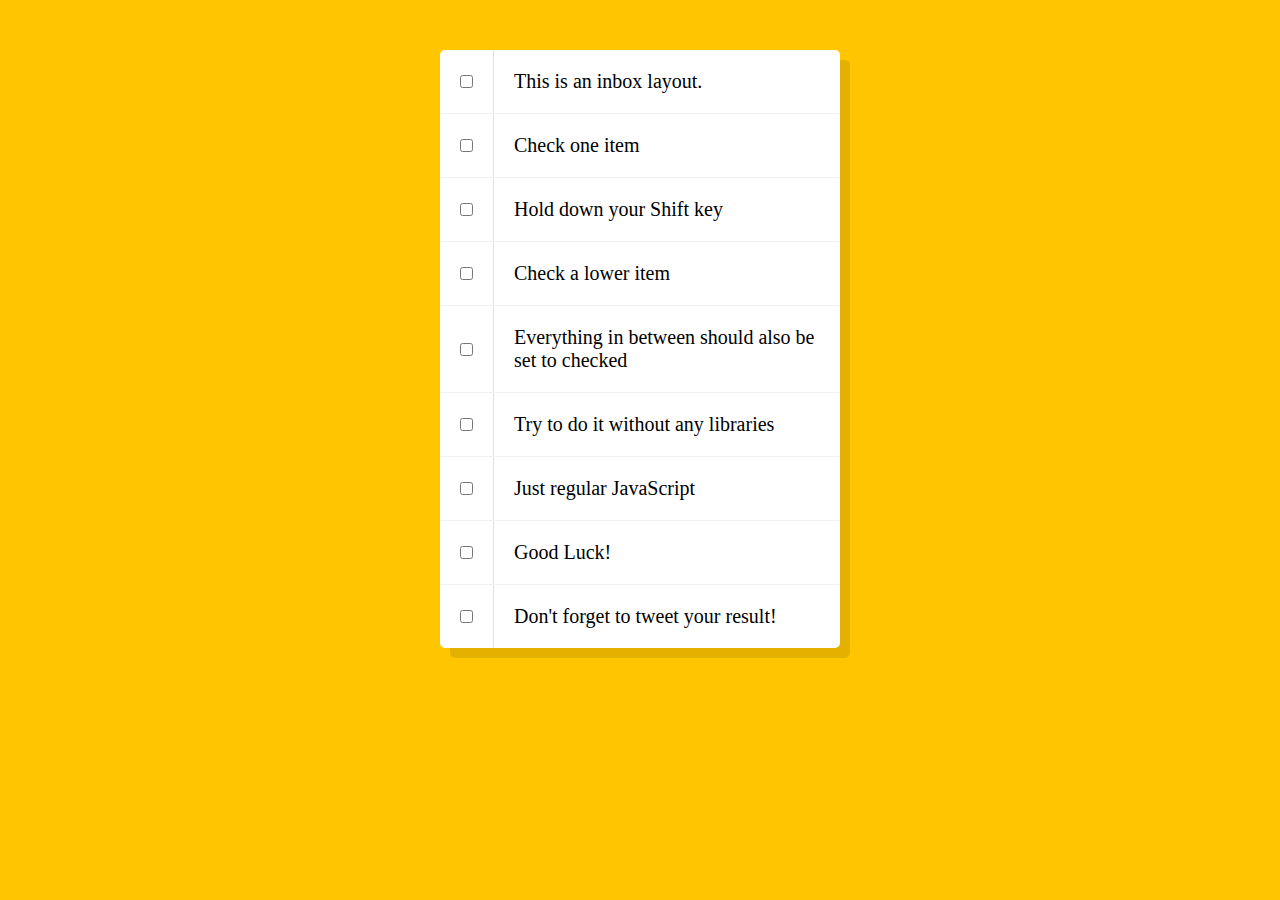
<file: Day 10/index.html>
<!DOCTYPE html>
<html lang="en">
<head>
  <meta charset="UTF-8">
  <title>Hold Shift to Check Multiple Checkboxes</title>
</head>
<body>
  <style>

    html {
      font-family: sans-serif;
      background: #ffc600;
    }

    .inbox {
      max-width: 400px;
      margin: 50px auto;
      background: white;
      border-radius: 5px;
      box-shadow: 10px 10px 0 rgba(0,0,0,0.1);
    }

    .item {
      display: flex;
      align-items: center;
      border-bottom: 1px solid #F1F1F1;
    }

    .item:last-child {
      border-bottom: 0;
    }

    input:checked + p {
      background: #F9F9F9;
      text-decoration: line-through;
    }

    input[type="checkbox"] {
      margin: 20px;
    }

    p {
      margin: 0;
      padding: 20px;
      transition: background 0.2s;
      flex: 1;
      font-family:'helvetica neue';
      font-size: 20px;
      font-weight: 200;
      border-left: 1px solid #D1E2FF;
    }
  </style>
   <!--
   The following is a common layout you would see in an email client.
   When a user clicks a checkbox, holds Shift, and then clicks another checkbox a few rows down, all the checkboxes inbetween those two checkboxes should be checked.
  -->
  <div class="inbox">
    <div class="item">
      <input type="checkbox">
      <p>This is an inbox layout.</p>
    </div>
    <div class="item">
      <input type="checkbox">
      <p>Check one item</p>
    </div>
    <div class="item">
      <input type="checkbox">
      <p>Hold down your Shift key</p>
    </div>
    <div class="item">
      <input type="checkbox">
      <p>Check a lower item</p>
    </div>
    <div class="item">
      <input type="checkbox">
      <p>Everything in between should also be set to checked</p>
    </div>
    <div class="item">
      <input type="checkbox">
      <p>Try to do it without any libraries</p>
    </div>
    <div class="item">
      <input type="checkbox">
      <p>Just regular JavaScript</p>
    </div>
    <div class="item">
      <input type="checkbox">
      <p>Good Luck!</p>
    </div>
    <div class="item">
      <input type="checkbox">
      <p>Don't forget to tweet your result!</p>
    </div>
  </div>

<script>

const checkboxes = document.querySelectorAll('.inbox input[type="checkbox"]');
let lastChecked;

function handleCheck(e) {
  //check if user had the shift key down
  //check that they are checking a box, not un-checking it
  let inBetween = false;
  if (e.shiftKey && this.checked) {
    //loop over every single checkbox
    checkboxes.forEach(checkbox => {
      console.log(checkbox);
      if (checkbox === this || checkbox === lastChecked) {       
        inBetween = !inBetween;  
        console.log("starting to check them inbetween");     
      }
      if(inBetween){
          checkbox.checked = true;
      }
    });
  }

  lastChecked = this;
}
checkboxes.forEach(checkbox => checkbox.addEventListener('click', handleCheck));






</script>
</body>
</html>
</file>
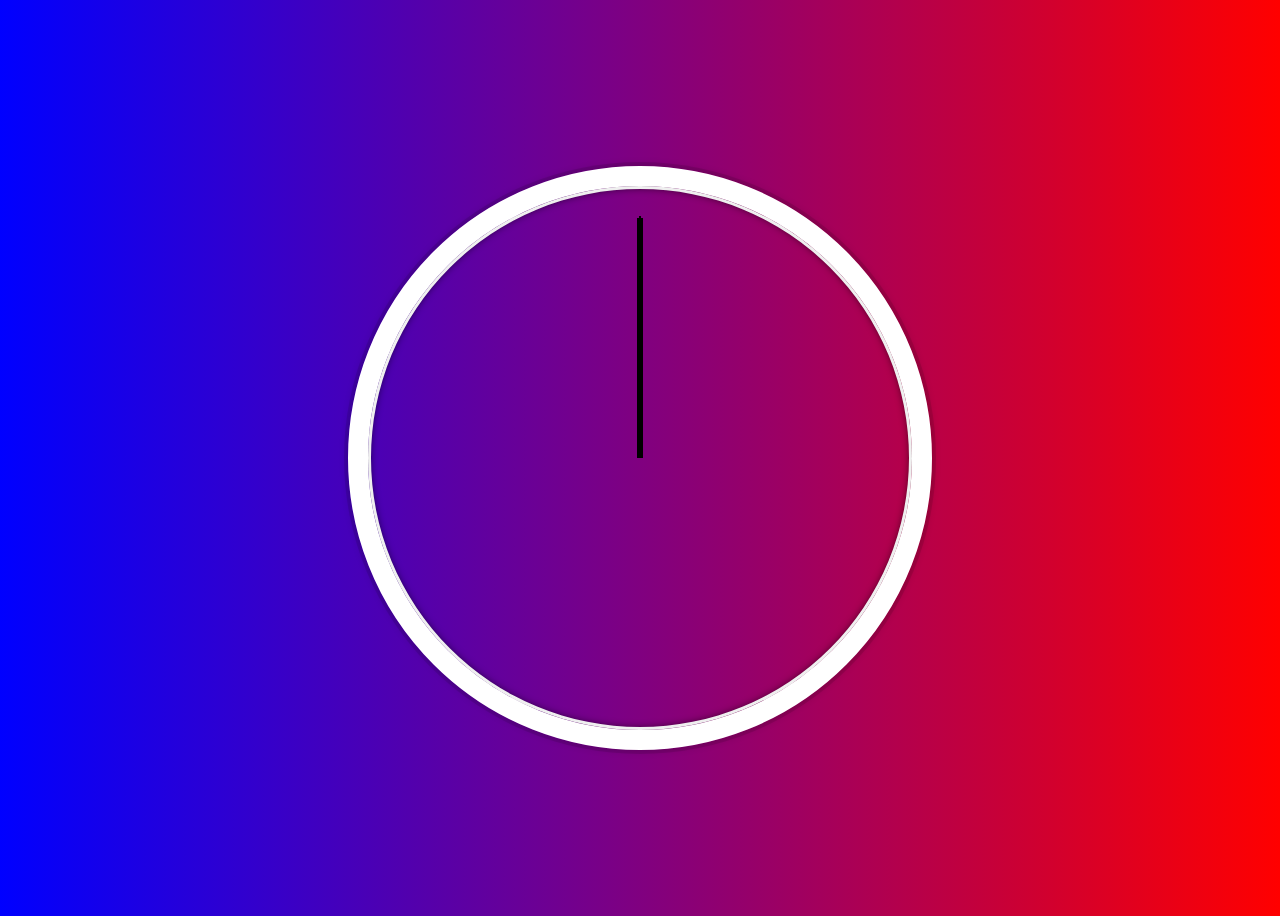
<file: Day 2/index.html>
<!DOCTYPE html>
<html lang="en">
<head>
    <meta charset="UTF-8">
    <meta http-equiv="X-UA-Compatible" content="IE=edge">
    <meta name="viewport" content="width=device-width, initial-scale=1.0">
    <link rel="stylesheet" href="Styles.css">
    <title>JS Clock</title>
</head>
<body>

    <div class="clock">
        <div class="clock-face">
          <div class="hand hour-hand"></div>
          <div class="hand min-hand"></div>
          <div class="hand second-hand"></div>
        </div>
      </div>
    
      <script src="app.js"></script>
</body>
</html>
</file>
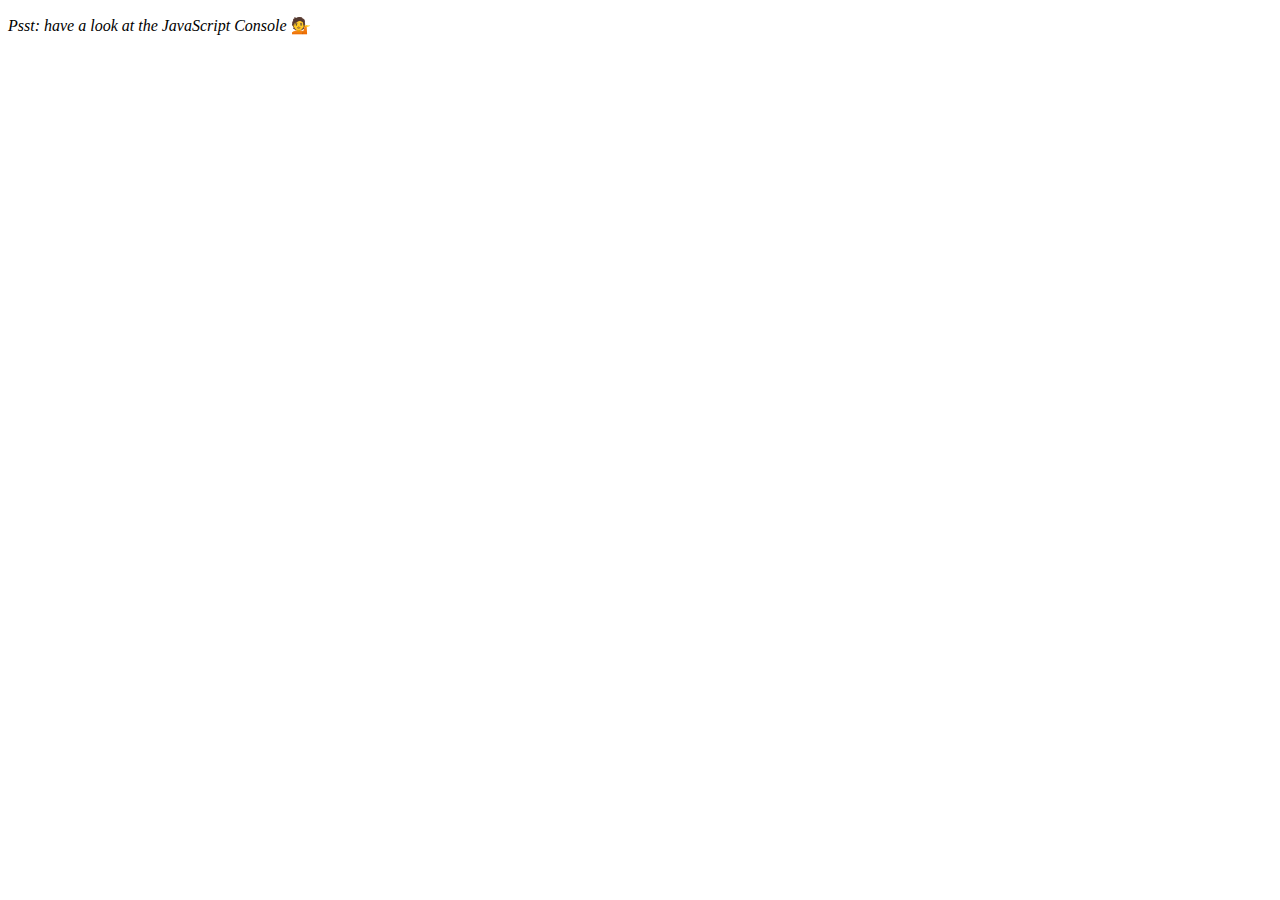
<file: Day 4/index.html>
<!DOCTYPE html>
<html lang="en">
<head>
  <meta charset="UTF-8">
  <title>Array Cardio 💪</title>
</head>
<body>
  <p><em>Psst: have a look at the JavaScript Console</em> 💁</p>
  <script>
    // Get your shorts on - this is an array workout!
    // ## Array Cardio Day 1

    // Some data we can work with

    const inventors = [
      { first: 'Albert', last: 'Einstein', year: 1879, passed: 1955 },
      { first: 'Isaac', last: 'Newton', year: 1643, passed: 1727 },
      { first: 'Galileo', last: 'Galilei', year: 1564, passed: 1642 },
      { first: 'Marie', last: 'Curie', year: 1867, passed: 1934 },
      { first: 'Johannes', last: 'Kepler', year: 1571, passed: 1630 },
      { first: 'Nicolaus', last: 'Copernicus', year: 1473, passed: 1543 },
      { first: 'Max', last: 'Planck', year: 1858, passed: 1947 },
      { first: 'Katherine', last: 'Blodgett', year: 1898, passed: 1979 },
      { first: 'Ada', last: 'Lovelace', year: 1815, passed: 1852 },
      { first: 'Sarah E.', last: 'Goode', year: 1855, passed: 1905 },
      { first: 'Lise', last: 'Meitner', year: 1878, passed: 1968 },
      { first: 'Hanna', last: 'Hammarström', year: 1829, passed: 1909 }
    ];

    const people = [
      'Bernhard, Sandra', 'Bethea, Erin', 'Becker, Carl', 'Bentsen, Lloyd', 'Beckett, Samuel', 'Blake, William', 'Berger, Ric', 'Beddoes, Mick', 'Beethoven, Ludwig',
      'Belloc, Hilaire', 'Begin, Menachem', 'Bellow, Saul', 'Benchley, Robert', 'Blair, Robert', 'Benenson, Peter', 'Benjamin, Walter', 'Berlin, Irving',
      'Benn, Tony', 'Benson, Leana', 'Bent, Silas', 'Berle, Milton', 'Berry, Halle', 'Biko, Steve', 'Beck, Glenn', 'Bergman, Ingmar', 'Black, Elk', 'Berio, Luciano',
      'Berne, Eric', 'Berra, Yogi', 'Berry, Wendell', 'Bevan, Aneurin', 'Ben-Gurion, David', 'Bevel, Ken', 'Biden, Joseph', 'Bennington, Chester', 'Bierce, Ambrose',
      'Billings, Josh', 'Birrell, Augustine', 'Blair, Tony', 'Beecher, Henry', 'Biondo, Frank'
    ];
    
    // Array.prototype.filter()
    // 1. Filter the list of inventors for those who were born in the 1500's
    const filter1 = inventors.filter(inventor => inventor.year >= 1500 && inventor.year < 1600);

    // Array.prototype.map()
    // 2. Give us an array of the inventors first and last names
    const map1 = inventors.map(name => `${name.first} ${name.last}`);

    // Array.prototype.sort()
    // 3. Sort the inventors by birthdate, oldest to youngest
    const sort1 = inventors.sort((a,b) => a.year - b.year);

    // Array.prototype.reduce()
    // 4. How many years did all the inventors live all together?
    const reduce1 = inventors.reduce((total, inventor) => {
        return total + (inventor.passed - inventor.year);
    }, 0);

    // 5. Sort the inventors by years lived
    const sort2 = inventors.sort(a => a.passed - a.year);

    // 6. sort Exercise
    // Sort the people alphabetically by last name
    const sort3 = people.sort();

    // 7. Reduce Exercise
    // Sum up the instances of each of these
    const data = ['car', 'car', 'truck', 'truck', 'bike', 'walk', 'car', 'van', 'bike', 'walk', 'car', 'van', 'car', 'truck' ];

    const reduce2 = data.reduce((a, b) => {
        if (!a[b]){
            a[b] = 0;
        }
        a[b]++;
        return a;
    }, {});

  </script>
</body>
</html>
</file>
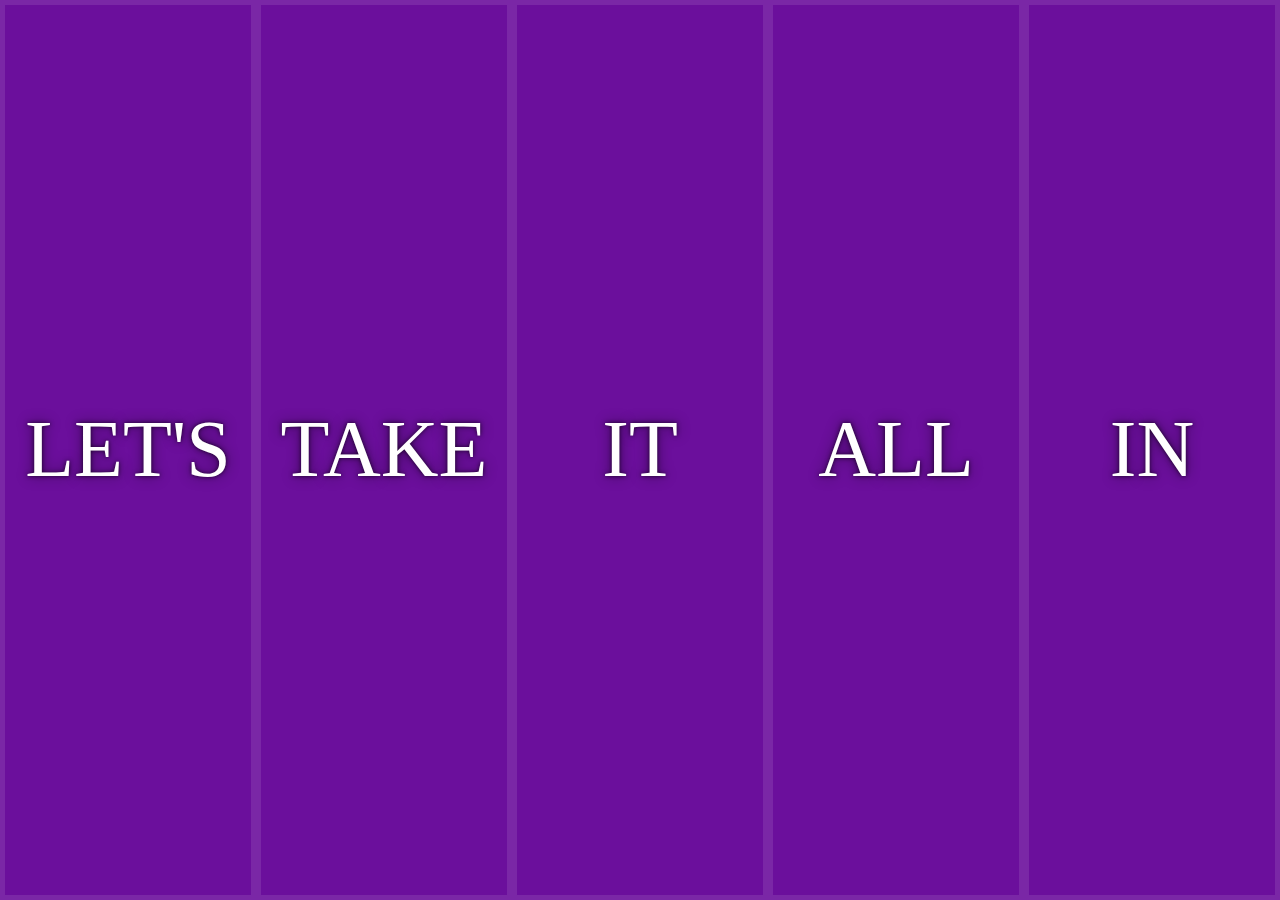
<file: Day 5/index.html>
<!DOCTYPE html>
<html lang="en">
<head>
    <meta charset="UTF-8">
    <meta http-equiv="X-UA-Compatible" content="IE=edge">
    <meta name="viewport" content="width=device-width, initial-scale=1.0">
    <link rel="stylesheet" href="styles.css">
    <title>Flex Panels Image Gallery</title>
</head>
<body>

    <div class="panels">
        <div class="panel panel1">
          <p>Hey</p>
          <p>Let's</p>
          <p>Dance</p>
        </div>
        <div class="panel panel2">
          <p>Give</p>
          <p>Take</p>
          <p>Receive</p>
        </div>
        <div class="panel panel3">
          <p>Experience</p>
          <p>It</p>
          <p>Today</p>
        </div>
        <div class="panel panel4">
          <p>Give</p>
          <p>All</p>
          <p>You can</p>
        </div>
        <div class="panel panel5">
          <p>Life</p>
          <p>In</p>
          <p>Motion</p>
        </div>
      </div>

      <script src="app.js"></script>
    
</body>
</html>
</file>
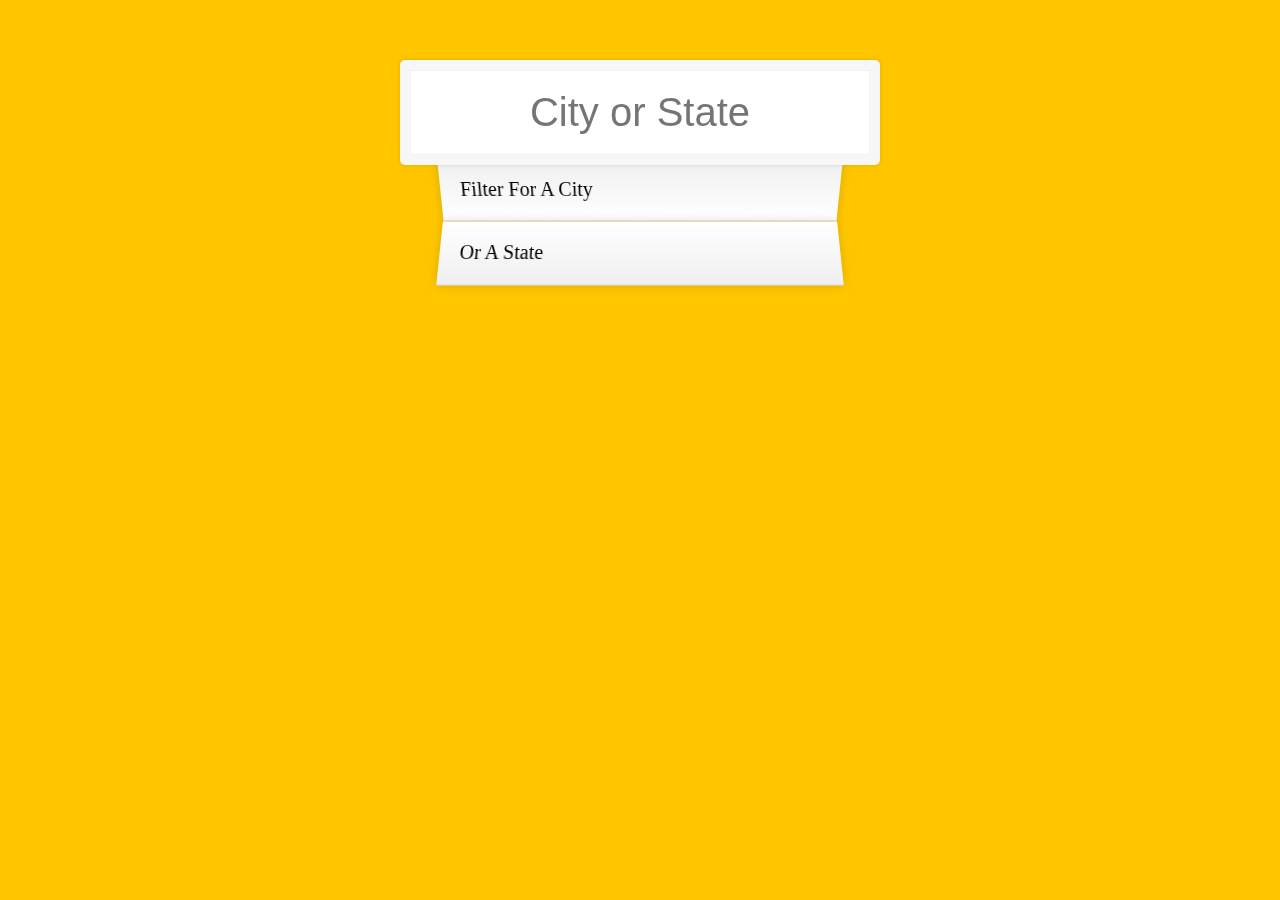
<file: Day 6/index.html>
<!DOCTYPE html>
<html lang="en">
<head>
    <meta charset="UTF-8">
    <meta http-equiv="X-UA-Compatible" content="IE=edge">
    <meta name="viewport" content="width=device-width, initial-scale=1.0">
    <link rel="stylesheet" href="styles.css">
    <title>Type Ahead 👀</title>
</head>
<body>

    <form class="search-form">
        <input type="text" class="search" placeholder="City or State">
        <ul class="suggestions">
          <li>Filter for a city</li>
          <li>or a state</li>
        </ul>
      </form>
    
      <script src="app.js"></script>
</body>
</html>
</file>
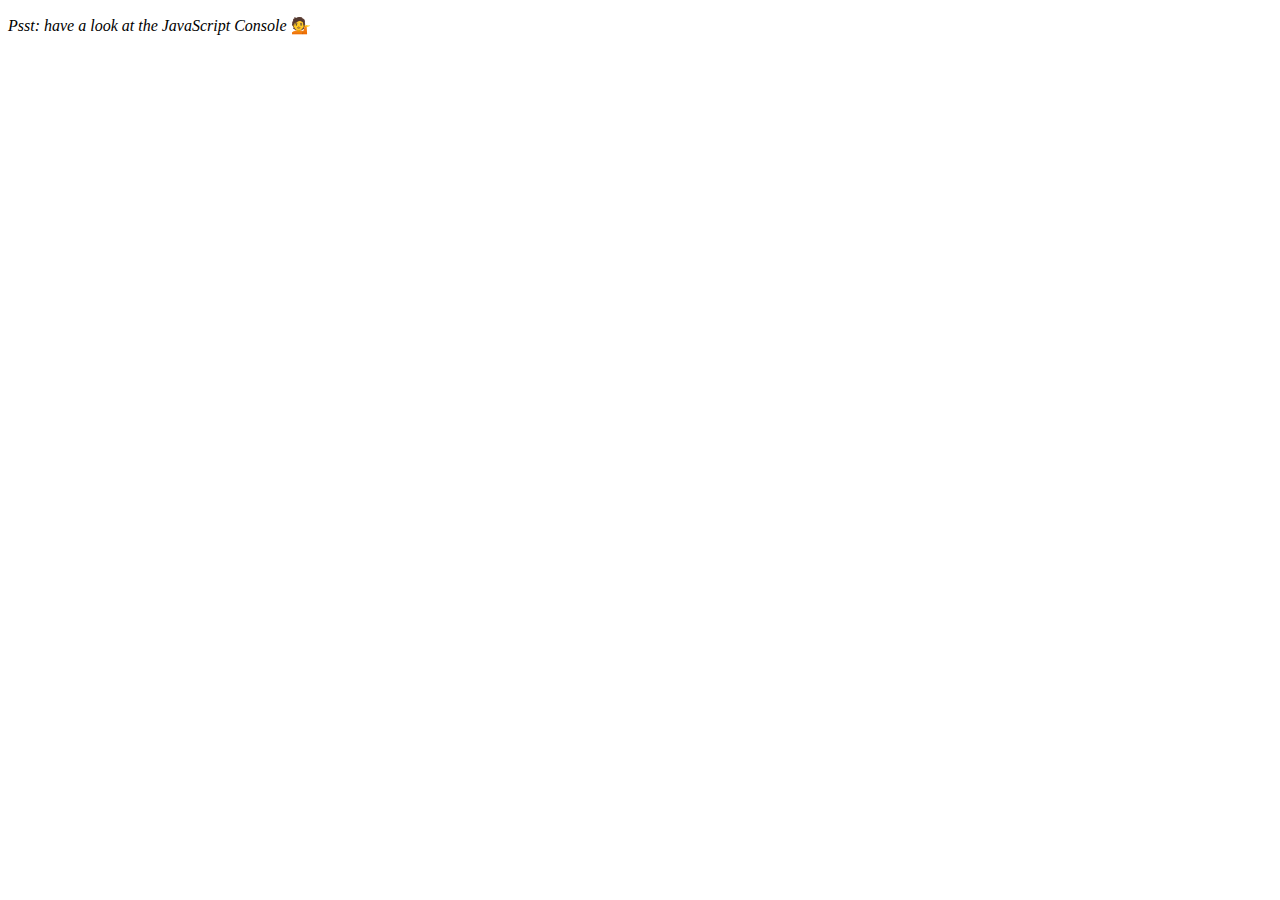
<file: Day 7/index.html>
<!DOCTYPE html>
<html lang="en">
<head>
  <meta charset="UTF-8">
  <title>Array Cardio 💪💪</title>
</head>
<body>
  <p><em>Psst: have a look at the JavaScript Console</em> 💁</p>
  <script>
    // ## Array Cardio Day 2

    const people = [
      { name: 'Wes', year: 1988 },
      { name: 'Kait', year: 1986 },
      { name: 'Irv', year: 1970 },
      { name: 'Lux', year: 2015 }
    ];

    const comments = [
      { text: 'Love this!', id: 523423 },
      { text: 'Super good', id: 823423 },
      { text: 'You are the best', id: 2039842 },
      { text: 'Ramen is my fav food ever', id: 123523 },
      { text: 'Nice Nice Nice!', id: 542328 }
    ];

    // Some and Every Checks
    // Array.prototype.some() // is at least one person 19 or older?
    const currentYear = (new Date().getFullYear());
    const isAdult = people.some(x => currentYear - x.year >= 19 );
    console.log(isAdult);

    // Array.prototype.every() // is everyone 19 or older?
    const allAdults = people.every(x => currentYear - x.year >= 19);
    console.log(allAdults);

    // Array.prototype.find()
    // Find is like filter, but instead returns just the one you are looking for
    // find the comment with the ID of 823423
    const id = comments.find(x => x.id === 823423);
    console.log(id.text);

    // Array.prototype.findIndex()
    // Find the comment with this ID
    // delete the comment with the ID of 823423
    const findId = comments.findIndex(x => {
        if(x.id === 823423)
        {
            delete id.text;
            console.log(id);
        }      
    });
        

  </script>
</body>
</html>
</file>
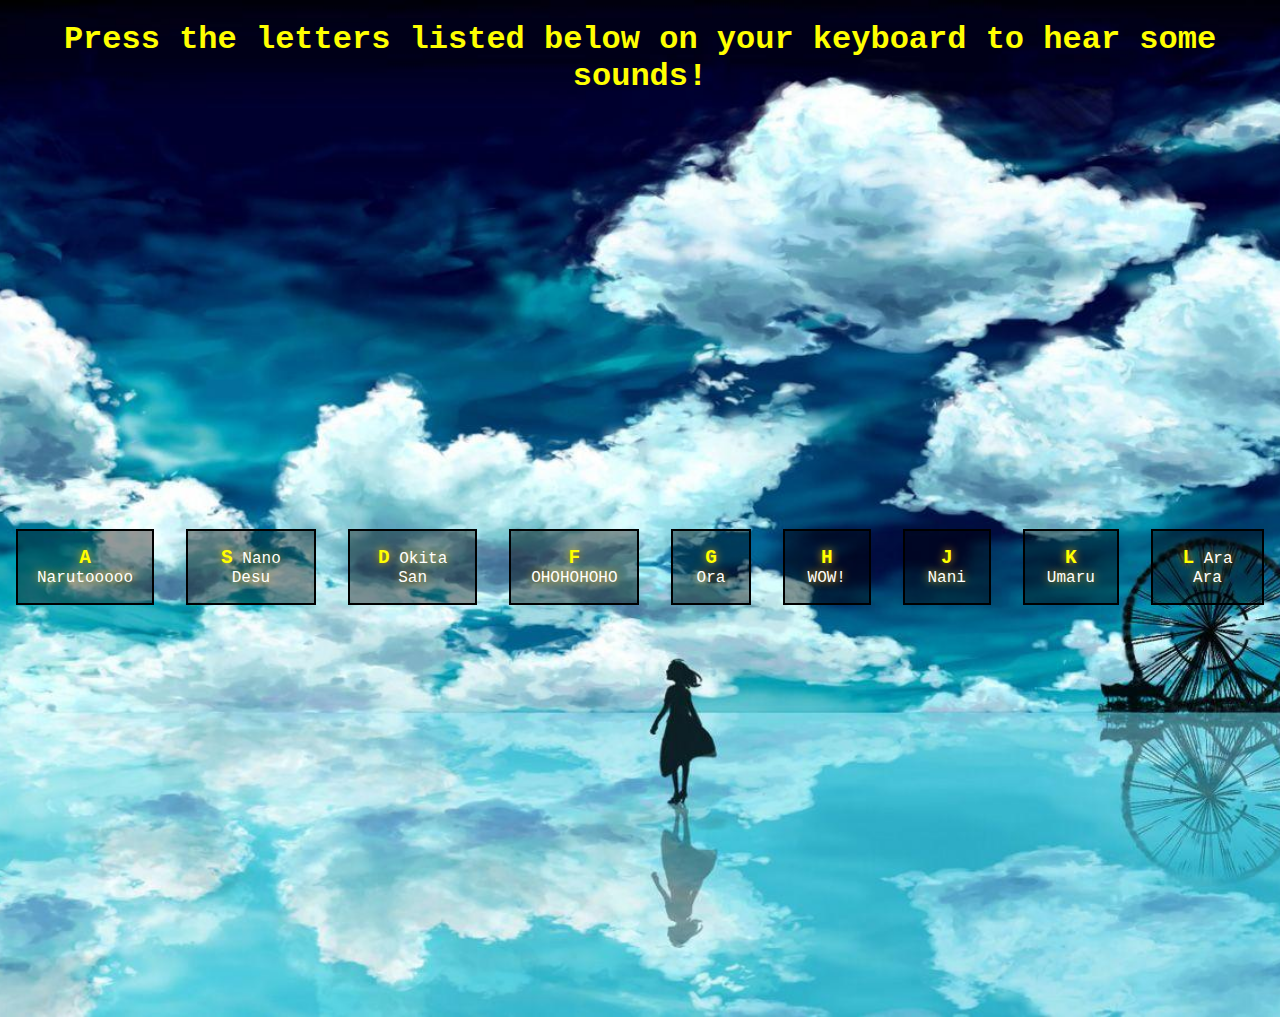
<file: Day 1/SoundBoard.html>
<!DOCTYPE html>
<html lang="en">
<head>
    <meta charset="UTF-8">
    <meta http-equiv="X-UA-Compatible" content="IE=edge">
    <meta name="viewport" content="width=device-width, initial-scale=1.0">
    <link rel="icon" href="Img/logo.png">
    <link rel="stylesheet" href="Styles.css">
    <title> &#129345 Anime Drum Kit &#129345</title>
</head>
<body>
    <div class="instructions">
    <h1>Press the letters listed below on your keyboard to hear some sounds!</h1>
    </div>
    <div class="keys">      
        <div data-key="65" class="key">
          <kbd>A</kbd>
          <span class="sound">Narutooooo</span>
        </div>
        <div data-key="83" class="key">
          <kbd>S</kbd>
          <span class="sound">Nano Desu</span>
        </div>
        <div data-key="68" class="key">
          <kbd>D</kbd>
          <span class="sound">Okita San</span>
        </div>
        <div data-key="70" class="key">
          <kbd>F</kbd>
          <span class="sound">OHOHOHOHO</span>
        </div>
        <div data-key="71" class="key">
          <kbd>G</kbd>
          <span class="sound">Ora</span>
        </div>
        <div data-key="72" class="key">
          <kbd>H</kbd>
          <span class="sound">WOW!</span>
        </div>
        <div data-key="74" class="key">
          <kbd>J</kbd>
          <span class="sound">Nani</span>
        </div>
        <div data-key="75" class="key">
          <kbd>K</kbd>
          <span class="sound">Umaru</span>
        </div>
        <div data-key="76" class="key">
          <kbd>L</kbd>
          <span class="sound">Ara Ara</span>
        </div>
      </div>
    
      <audio data-key="65" src="Sounds/Naruto.mp3"></audio>
      <audio data-key="83" src="Sounds/Nanodesu.mp3"></audio>
      <audio data-key="68" src="Sounds/Okitasan.mp3"></audio>
      <audio data-key="70" src="Sounds/KajouAyame.mp3"></audio>
      <audio data-key="71" src="Sounds/Ora.mp3"></audio>
      <audio data-key="72" src="Sounds/WOW.mp3"></audio>
      <audio data-key="74" src="Sounds/Nani.mp3"></audio>
      <audio data-key="75" src="Sounds/Umaru.mp3"></audio>
      <audio data-key="76" src="Sounds/Araara.mp3"></audio>
    
    <script src="App.js"></script>
</body>
</html>
</file>
<file: Day 2/Styles.css>
html{
    background-image: linear-gradient(to right, blue, purple, red);
}
body{
    font-size: 2rem;
    display: flex;
    flex: 1;
    min-height: 100vh;
    align-items: center;
}
.clock{
    width: 30rem;
    height: 30rem;
    border: 20px solid white;
    border-radius: 50%;
    margin: 50px auto;
    position: relative;
    padding: 2rem;
    box-shadow:
      0 0 0 4px rgba(0,0,0,0.1),
      inset 0 0 0 3px #EFEFEF,
      inset 0 0 10px black,
      0 0 10px rgba(0,0,0,0.2);
}
.clock-face {
    position: relative;
    width: 100%;
    height: 100%;
    transform: translateY(-3px);
  }

  .hand {
    width: 50%;
    height: 6px;
    background: black;
    position: absolute;
    top: 50%;
    transform-origin: 100%;  /* will make the hand rotate starting at the right hand side not center */
    transform: rotate(90deg);
    transition: all 0.05s;
    transition-timing-function: cubic-bezier(0.1, 2.7, 0.58, 1); /*makes hands bounce a bit when they tick */
  }
  .second-hand{
    width: 50%;
    height: 2px; 
  }
</file>
<file: Day 5/styles.css>
html {
    box-sizing: border-box;
    background: #ffc600;
    font-family: 'helvetica neue';
    font-size: 20px;
    font-weight: 200;
  }
  
  body {
    margin: 0;
  }
  
  *, *:before, *:after {
    box-sizing: inherit;
  }

  .panels {
    min-height: 100vh;
    overflow: hidden;
    display: flex;
  }

  .panel {
    background: #6B0F9C;
    box-shadow: inset 0 0 0 5px rgba(255,255,255,0.1);
    color: white;
    text-align: center;
    align-items: center;
    /* Safari transitionend event.propertyName === flex */
    /* Chrome + FF transitionend event.propertyName === flex-grow */
    transition:
      font-size 0.7s cubic-bezier(0.61,-0.19, 0.7,-0.11),
      flex 0.7s cubic-bezier(0.61,-0.19, 0.7,-0.11),
      background 0.2s;
    font-size: 20px;
    background-size: cover;
    background-position: center;   
    flex: 1;
    justify-content: center;
    align-items: center;
    display: flex;
    flex-direction: column;
  }

  .panel1 { background-image:url(https://source.unsplash.com/gYl-UtwNg_I/1500x1500); }
  .panel2 { background-image:url(https://source.unsplash.com/rFKUFzjPYiQ/1500x1500); }
  .panel3 { background-image:url(https://images.unsplash.com/photo-1465188162913-8fb5709d6d57?ixlib=rb-0.3.5&q=80&fm=jpg&crop=faces&cs=tinysrgb&w=1500&h=1500&fit=crop&s=967e8a713a4e395260793fc8c802901d); }
  .panel4 { background-image:url(https://source.unsplash.com/ITjiVXcwVng/1500x1500); }
  .panel5 { background-image:url(https://source.unsplash.com/3MNzGlQM7qs/1500x1500); }

  /* Flex Children */
  .panel > * {
    margin: 0;
    width: 100%;
    transition: transform 0.5s;
    flex: 1 0 auto;
    display: flex;
    justify-content: center;
    align-items: center;
  }
/*takes the children off the screen, when transform is removed, the children slide back in*/
  .panel > *:first-child { transform: translateY(-100%);}
  /*when panel has class of open-active it will change it translate to 0 and slide back into the screen*/
  .panel.open-active > *:first-child { transform: translateY(0);}
  .panel > *:last-child { transform: translateY(100%);}
  .panel.panel.open-active > *:last-child { transform: translateY(0);}


  .panel p {
    text-transform: uppercase;
    font-family: 'Amatic SC', cursive;
    text-shadow: 0 0 4px rgba(0, 0, 0, 0.72), 0 0 14px rgba(0, 0, 0, 0.45);
    font-size: 2em;
  }
  
  .panel p:nth-child(2) {
    font-size: 4em;
  }

  .panel.open {
     /*it's going to take 5x extra room*/ 
    flex: 5;
    font-size: 40px;
  }
</file>
<file: Day 6/styles.css>
html {
    box-sizing: border-box;
    background: #ffc600;
    font-family: 'helvetica neue';
    font-size: 20px;
    font-weight: 200;
  }
  
  *, *:before, *:after {
    box-sizing: inherit;
  }
  
  input {
    width: 100%;
    padding: 20px;
  }
  
  .search-form {
    max-width: 400px;
    margin: 50px auto;
  }
  
  input.search {
    margin: 0;
    text-align: center;
    outline: 0;
    border: 10px solid #F7F7F7;
    width: 120%;
    left: -10%;
    position: relative;
    top: 10px;
    z-index: 2;
    border-radius: 5px;
    font-size: 40px;
    box-shadow: 0 0 5px rgba(0, 0, 0, 0.12), inset 0 0 2px rgba(0, 0, 0, 0.19);
  }
  
  .suggestions {
    margin: 0;
    padding: 0;
    position: relative;
    /*perspective: 20px;*/
  }
  
  .suggestions li {
    background: white;
    list-style: none;
    border-bottom: 1px solid #D8D8D8;
    box-shadow: 0 0 10px rgba(0, 0, 0, 0.14);
    margin: 0;
    padding: 20px;
    transition: background 0.2s;
    display: flex;
    justify-content: space-between;
    text-transform: capitalize;
  }
  
  .suggestions li:nth-child(even) {
    transform: perspective(100px) rotateX(3deg) translateY(2px) scale(1.001);
    background: linear-gradient(to bottom,  #ffffff 0%,#EFEFEF 100%);
  }
  
  .suggestions li:nth-child(odd) {
    transform: perspective(100px) rotateX(-3deg) translateY(3px);
    background: linear-gradient(to top,  #ffffff 0%,#EFEFEF 100%);
  }
  
  span.population {
    font-size: 15px;
  }
  
  .hl {
    background: #ffc600;
  }
</file>
<file: Day 1/Styles.css>
body {
    background: url("/Day\ 1/Img/DrumSetBackGround.jpg") 100%;
    background-repeat: no-repeat;
    background-position: center;
    background-repeat: no-repeat;
    background-size: cover;
    font-size: 1em;
    color: rgb(255, 255, 255);
    margin: 0;
    padding: 0;
    font-family: 'Courier New', Courier, monospace;
}

.instructions{
    text-align: center;
    margin: 1rem;
    color: yellow;
}
.keys {
    display: flex;
    flex: 1;
    min-height: 100vh;
    justify-content: center;
    align-items: center;
}
.key{
    border: 2px black double;
    padding: 1rem;
    margin: 1rem;
    transition: all 0.07s;
    text-align: center;
    background: rgba(0,0,0,0.4);
    text-shadow: 0 0 .5rem rgb(243, 181, 10);    
}
.playing{
    transform: scale(1.1);
    border-color: #ffc600;
    box-shadow: 0 0 10px #ffc600;
}
kbd{
    color: yellow;
    font-weight: 700;
    font-size: 1.5em;
}
</file>
